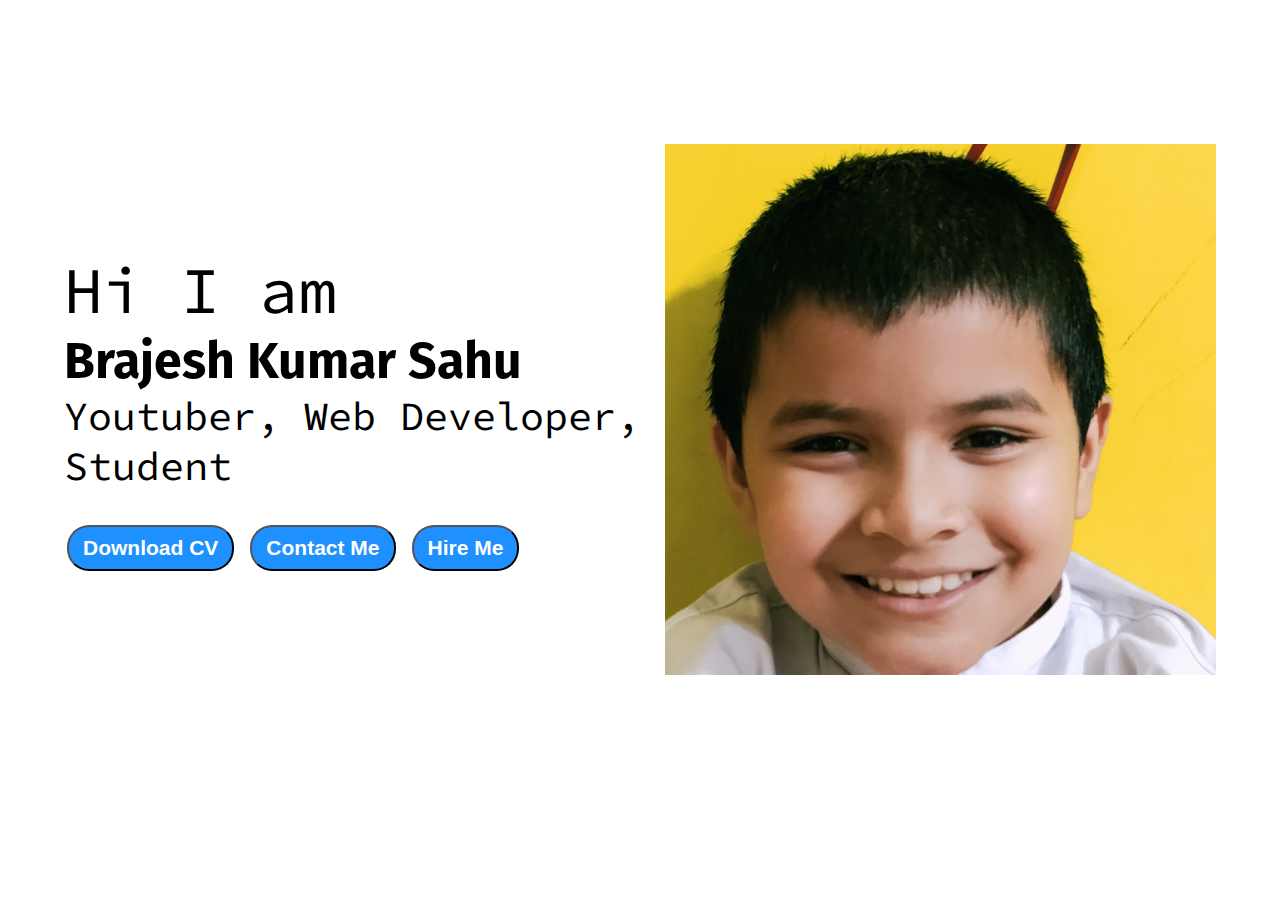
<file: index.html>
<!DOCTYPE html>
<html lang="en">
<head>
    <meta charset="UTF-8">
    <meta http-equiv="X-UA-Compatible" content="IE=edge">
    <meta name="viewport" content="width=device-width, initial-scale=1.0">
    <link rel="stylesheet" href="style.css">
    <title>Brajesh Kumar Sahu - Youtuber, Web Developer, Student</title>
</head>
<body>
    <div class="container">
 <div class="main">
<div class="infoContainer">
<div class="devInfo">
<div class="hello">Hi I am</div>
<div class="name">Brajesh Kumar Sahu</div>
<div class="about">Youtuber, Web Developer, Student</div>
<div class="buttons">
    <button><a href="/cv.txt">Download CV</a></button>
    <a href="/contact.html"><button>Contact Me</button></a>
    <a href="/hire.html"><button>Hire Me</button></a>
</div>
</div>
<div class="devPic"><img src="dev.jpg" alt="Brajesh Kumar Sahu"></div>
</div>
 </div>
</div>
</body>
</html>
</file>
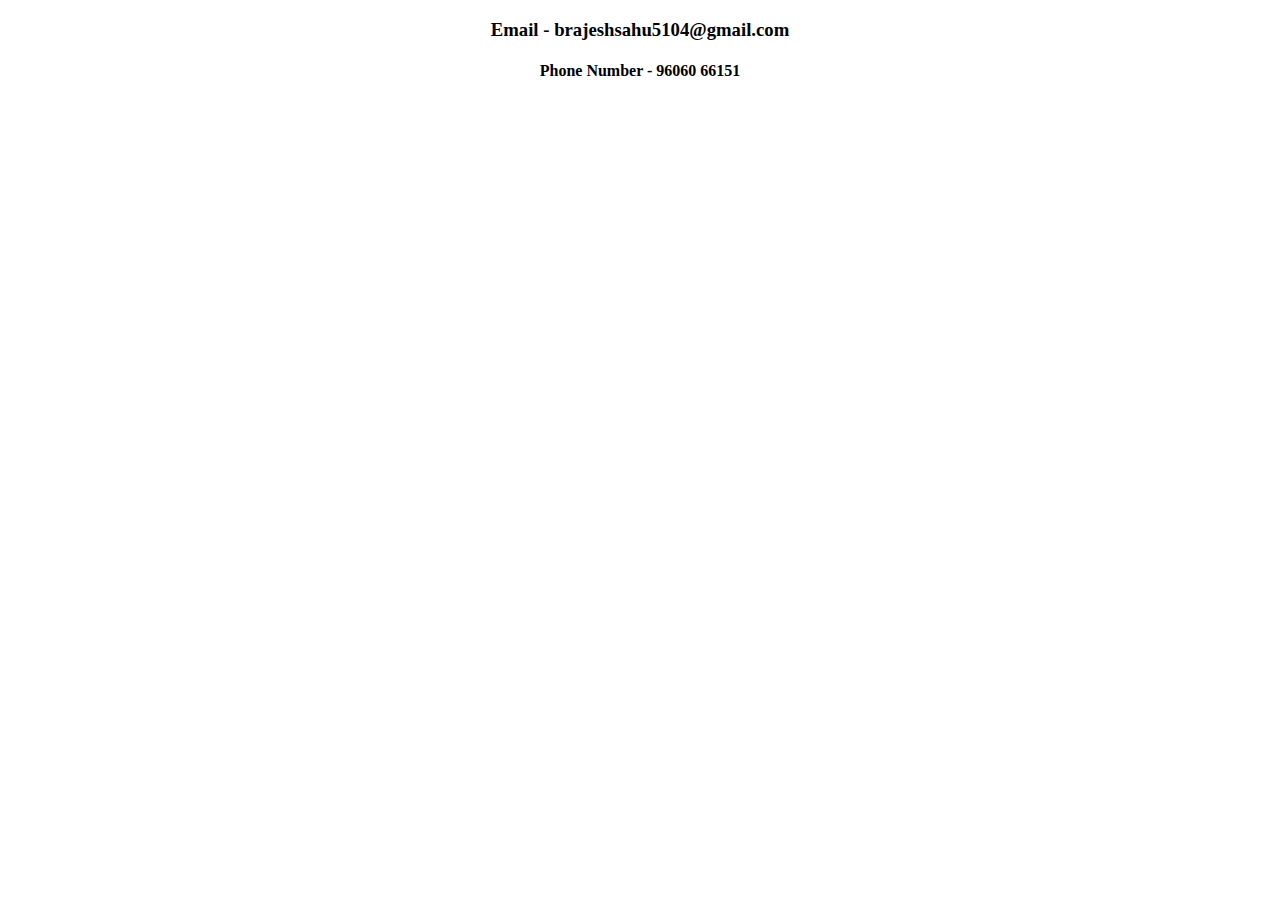
<file: contact.html>
<!DOCTYPE html>
<html lang="en">
<head>
    <meta charset="UTF-8">
    <meta http-equiv="X-UA-Compatible" content="IE=edge">
    <meta name="viewport" content="width=device-width, initial-scale=1.0">
    <style>
    * {
      text-align: center;
    }
    </style>
    <title>Contact Me</title>
</head>
<body>
<h3>Email - brajeshsahu5104@gmail.com</h3>
<h4>Phone Number - 96060 66151</h4>
</body>
</html>
</file>
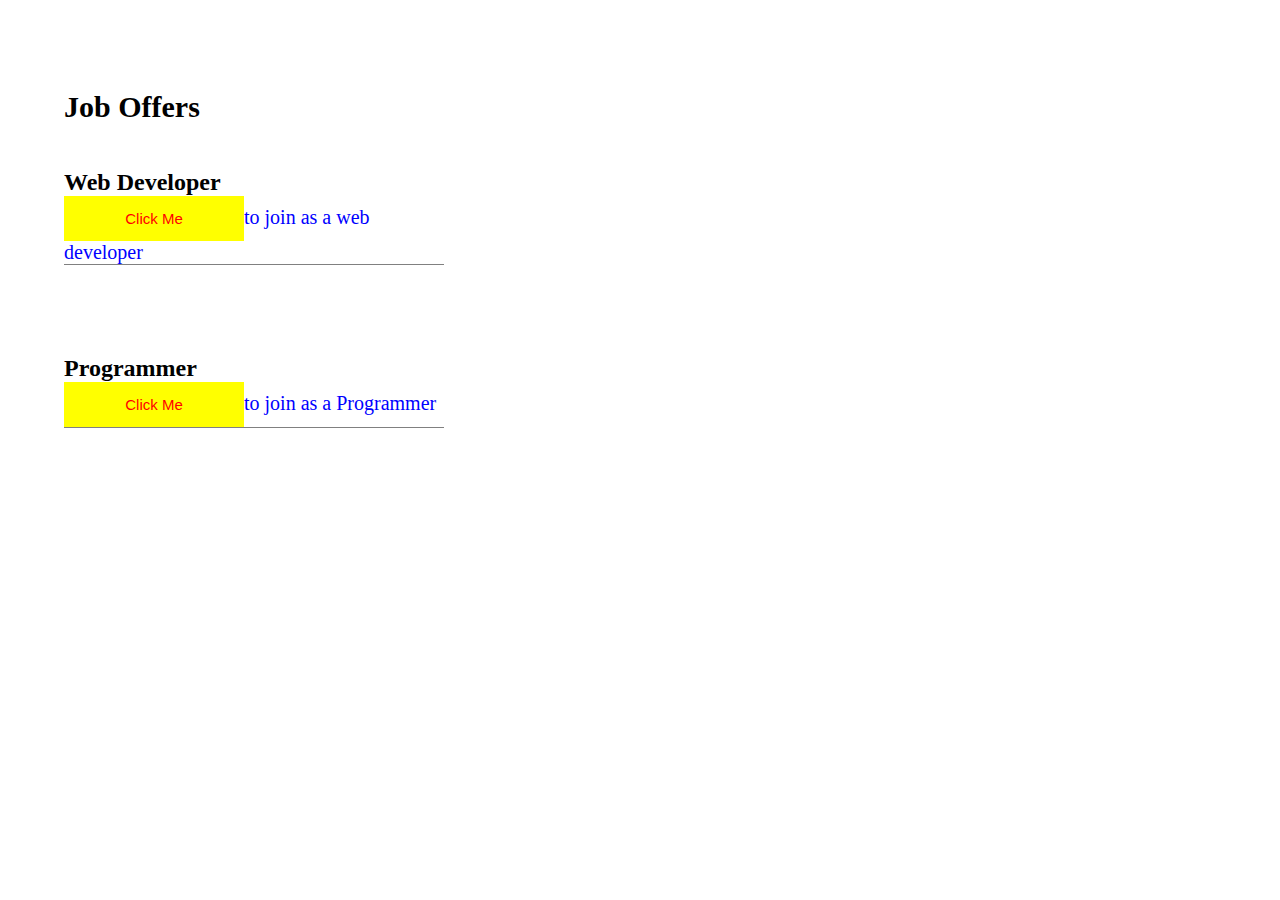
<file: hire.html>
<!DOCTYPE html>
<html lang="en">
<head>
    <meta charset="UTF-8">
    <meta http-equiv="X-UA-Compatible" content="IE=edge">
    <meta name="viewport" content="width=device-width, initial-scale=1.0">
    <link rel="stylesheet" href="style.css">
    <title>Hiring</title>
</head>
<body>
    <div class="job-offers">
        <h1>Job Offers</h1>
    </div>
    <section class="jobs-section">
        <div class="job">
            <div class="job-title">
                <h2>Web Developer</h2>
                
            </div>
            <div class="job-desc">
                <p><a href="#"><button>Click Me</button></a>to join as a web developer</p>
        </div>

    </section>
    <section class="jobs-section">
        <div class="job">
            <div class="job-title">
                <h2>Programmer</h2>
                
            </div>
            <div class="job-desc">
                <p><a href="#"><button>Click Me</button></a>to join as a Programmer</p>
        </div>

    </section>
</body>
</html>
</file>
<file: style.css>
@import url('https://fonts.googleapis.com/css2?family=Source+Code+Pro:wght@300&display=swap');
@import url('https://fonts.googleapis.com/css2?family=Fira+Sans:wght@200&display=swap');

*{
margin: 0;
padding: 0;
}


.main
{
   
    width: 100vw;
}

.container{
    display: flex;
}

.infoContainer {
  
    height: 59vh;
    width: 90vw;
    margin: 144px auto;
    display: flex;
    justify-content: space-around;
}

.devInfo{
    display: flex;
    justify-content: center;
    flex-direction: column;
    font-family: 'Source Code Pro', monospace;
}

.hello{
font-size: 65px;
}

.name{
    font-size: 50px;
    font-weight: bold;
    font-family: 'Fira Sans', sans-serif;
}

.about{
font-size: 40px;
}

.buttons{
    margin-top: 34px;
}

.buttons button{
padding: 9px 14px;
border-radius: 22px;
color: white;
background-color: dodgerblue;
font-weight: bold;
font-size: 21px;
margin: 0 3px;
cursor: pointer;
}



.buttons button a{
   
    color: white;
    text-decoration: none;
        }

.devPic img {
   height: 59vh;
}

.job-offers {
margin-left: 4rem;
margin-right: 4rem;
display: flex;
justify-content: space-between;
align-items: center;
margin-top: 10vh;
margin-bottom: 5vh;
}

.job-offers > h1 {
    font-weight: 700;
    font-size: 30px;
}

.jobs-section{
   margin-left: 4rem;
   margin-right: 4rem;
   display: flex;
   justify-content: space-between;
   align-items: flex-start;
   margin-bottom: 10vh;
}
.job-title {
    display: flex;
    justify-content: space-between;
    align-items: center;
}

.job{
    width: 380px;
 border-bottom: 1px solid gray;
 padding-bottom: 10 px; 
}

.job-desc button{
    height: 5vh;
    width: 20vh;
    color: red;
    font-size: 15px;
    background-color: yellow;
    border: none;
    cursor: pointer;
}

.job-desc p{
    font-size: 20px;
    color: blue;
}
</file>
